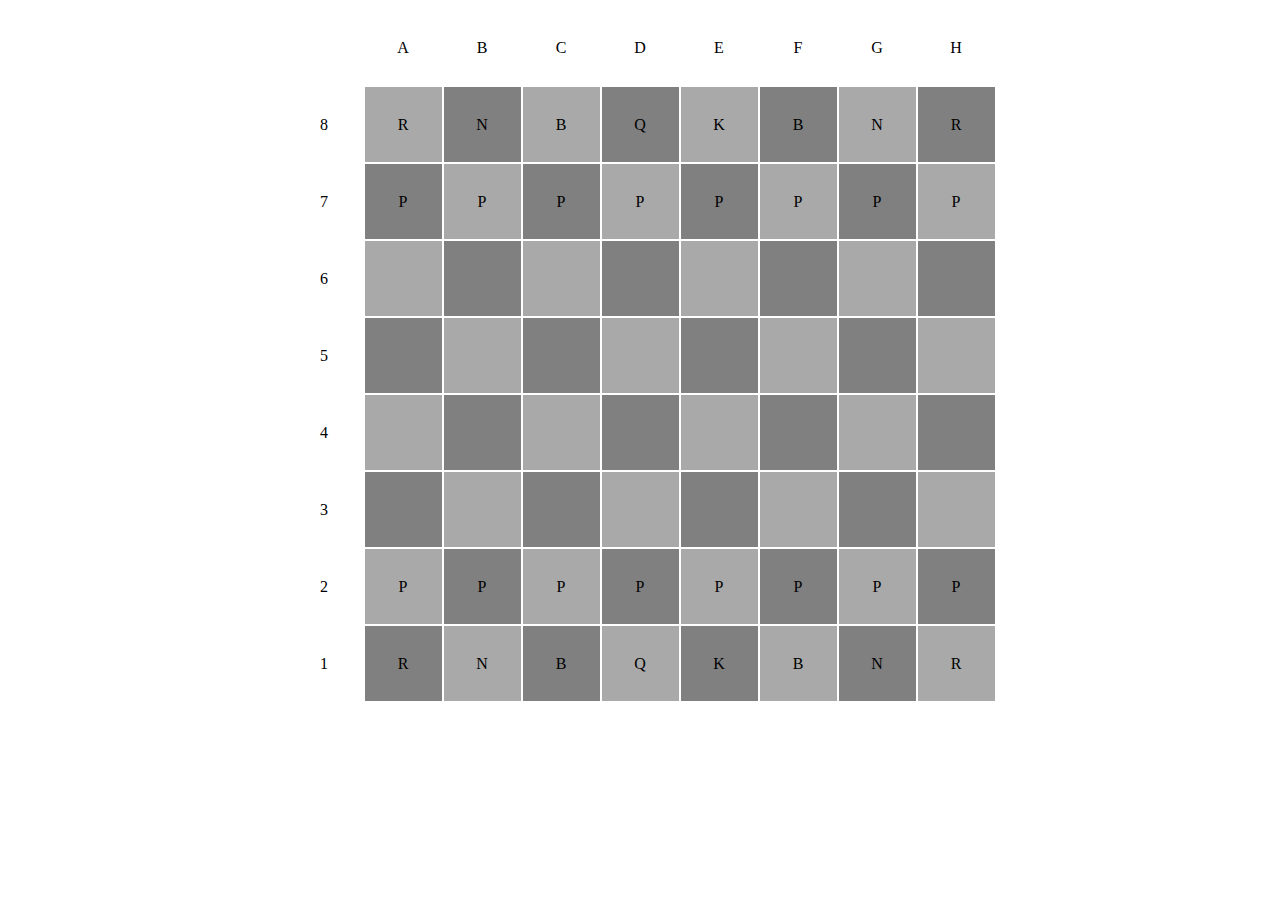
<file: hw5/index.html>
<meta charset="utf-8">
<head>
<meta http-equiv="Content-Type" content="text/html; charset=utf-8">
<meta charset="utf-8">
<body>
<script src="hw5_1.js" charset="utf-8"></script>
<script src="hw5_2.js" charset="utf-8"></script>
<//script src="hw5_3.js" charset="utf-8"></script>
</body>
</head>
</file>
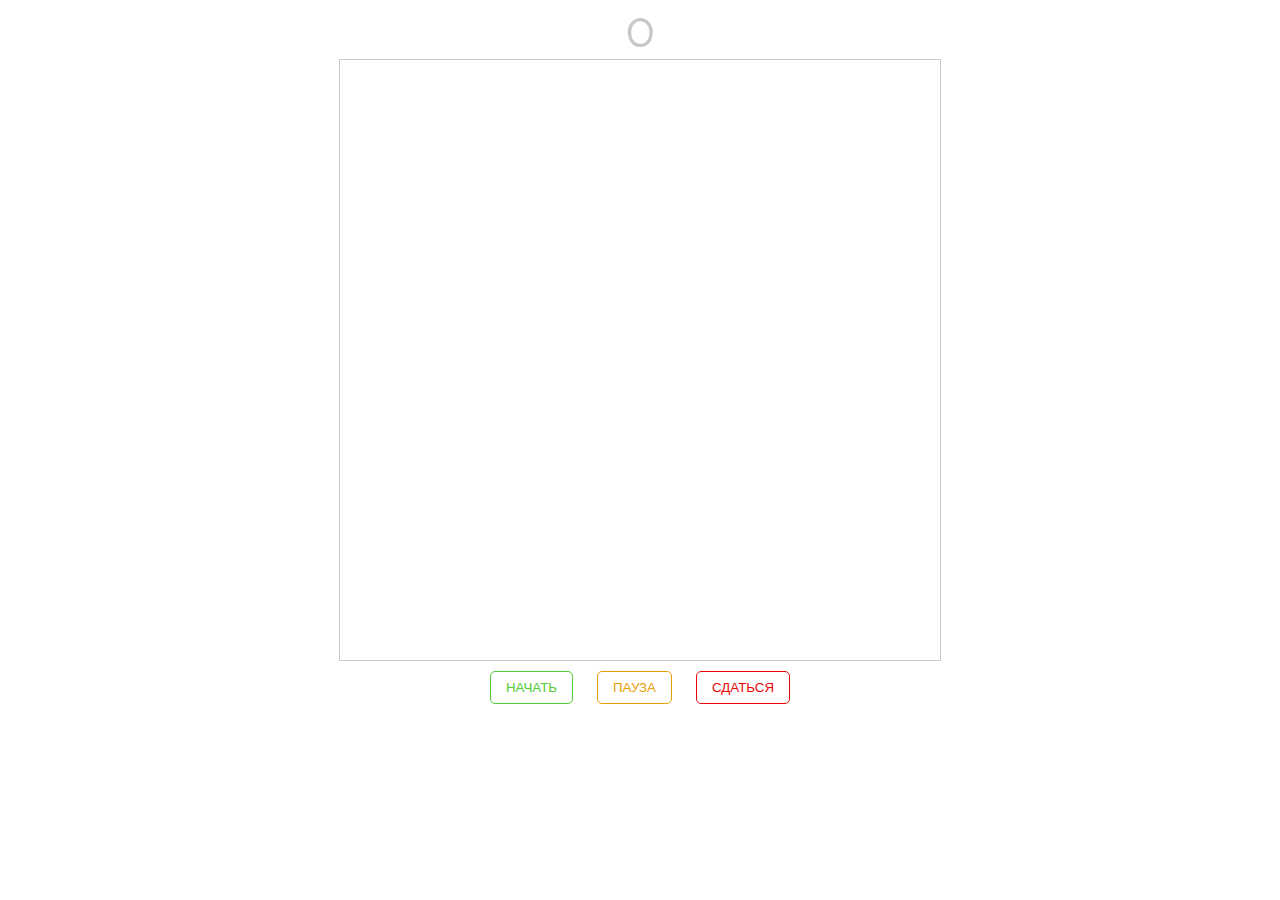
<file: hw8/index.html>
<!DOCTYPE html>
<html lang="en">
<head>
    <meta charset="UTF-8">
    <title>Урок 7 • Практикум</title>
    <link rel="preconnect" href="https://fonts.gstatic.com">
    <link href="https://fonts.googleapis.com/css2?family=Raleway&display=swap" rel="stylesheet">
    <link rel="stylesheet" type="text/css" href="styles.css">
    <script type="text/javascript" src="script.js"></script>
</head>
<body>
    <div id="game" class="game">
        <div id="score" class="score">
            <span id="score-value" class="value">0</span>
        </div>
        <div id="board" class="board"></div>
        <div id="buttons" class="buttons">
            <button id="button-start" class="start" type="button">Начать</button>
            <button id="button-pause" class="pause" type="button">Пауза</button>
            <button id="button-stop" class="stop" type="button">Сдаться</button>
        </div>
    </div>
</body>
</html>
</file>
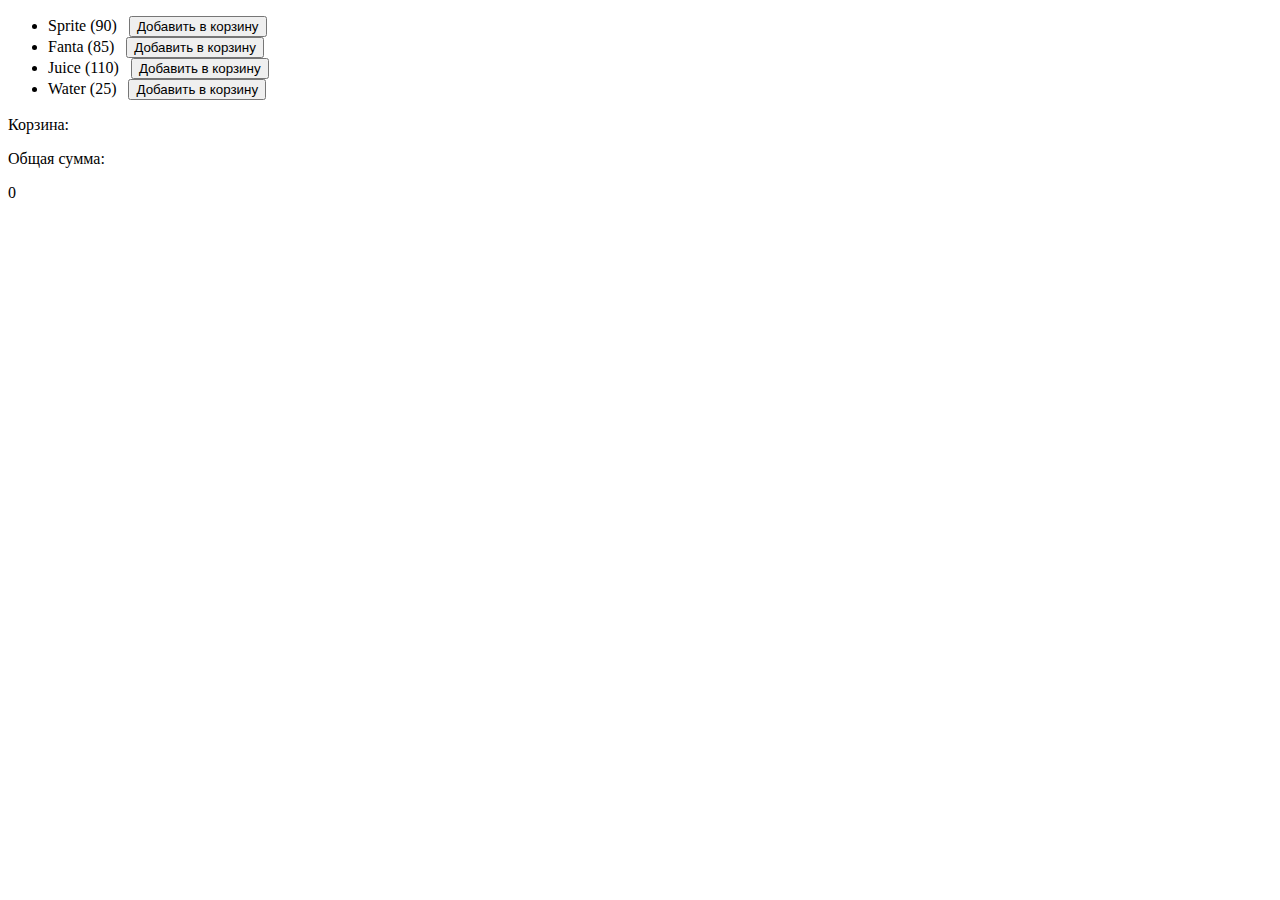
<file: hw6/hw6.1/index.html>
<!DOCTYPE html>
<html lang="en">
<head>
    	<title>HomeWork 6.1</title>
    	<script src="js/script1.js"></script>
	<meta http-equiv="Content-Type" content="text/html; charset=utf-8">
</head>
<body>
  <div id = "col1">
    <div>
      <ul id = "productList"></ul>
    </div>
      <div id = "col2">
        Корзина:
        <ul id = "basket"></ul>
        Общая сумма: <p id = "totalSum"></p>
      </div>
  </div>
</body>
</html>
</file>
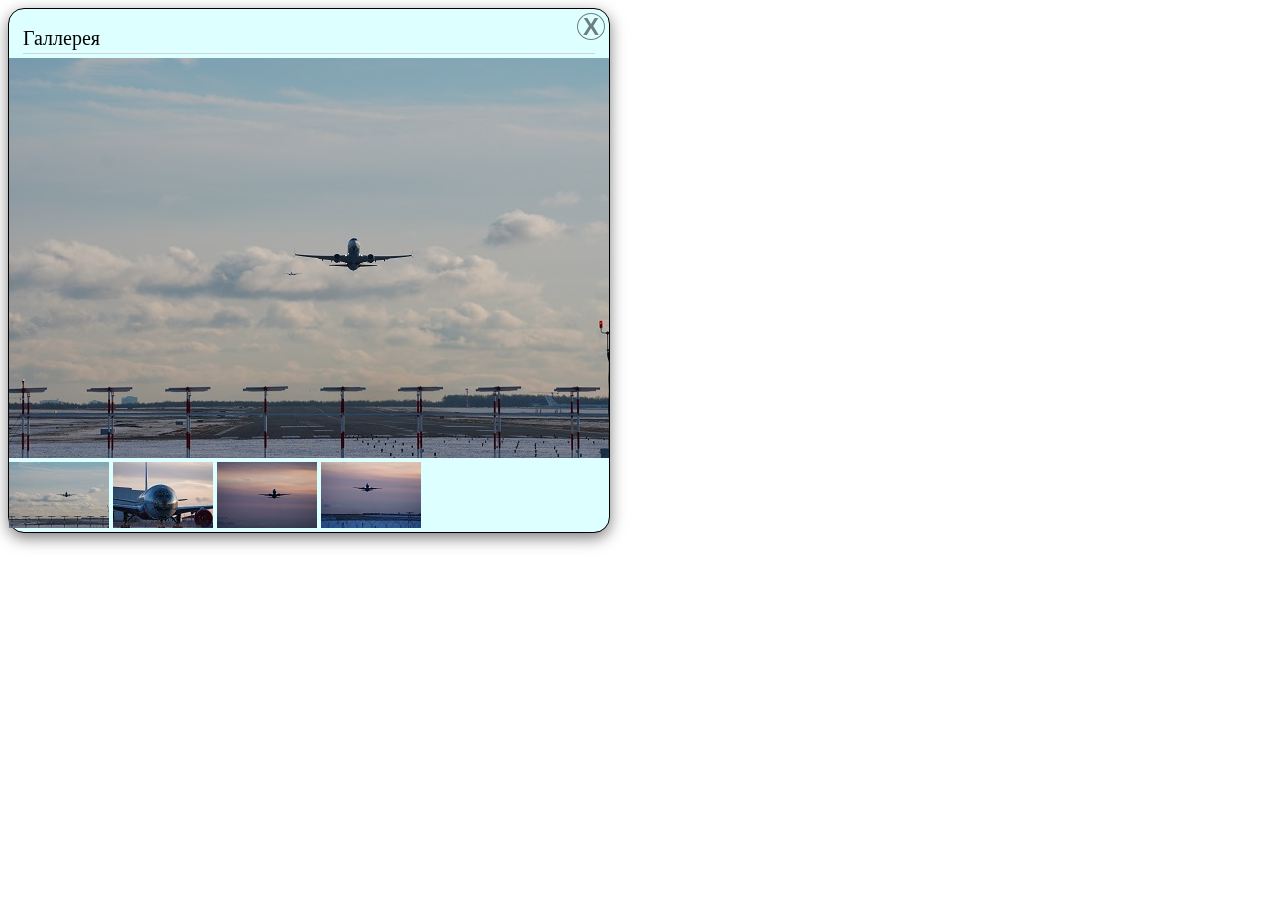
<file: hw6/hw6.2/index.html>
<!DOCTYPE html>
<html lang="ru">
<head>
<head>
    	<title>HomeWork 6.2</title>
	<meta http-equiv="Content-Type" content="text/html; charset=utf-8">
  <style type="text/css">
	.my_modal {
		position:fixed;
		top:0;
		right:0;
		bottom:0;
		left:0;
		background:rgba(0,0,0,0.5);
		z-index:1050;
		display:none;
		margin:0;
		padding:0;
	}

	.my_modal:target {
		display:block;
		overflow-y:auto;
	}

	.my_modal-dialog {
		position:relative;
		width:620;
		margin:10px;
		}
		@media (min-width:400px) {
			.my_modal-dialog {
				max-width:1400px;
				margin:30px auto;
			}
		}
	.my_modal-content {
		position:fixed;
		display:-webkit-box;
		display:-webkit-flex;
		display:-ms-flexbox;
		display:flex;
		-webkit-box-orient:vertical;
		-webkit-box-direction:normal;
		-webkit-flex-direction:column;
		-ms-flex-direction:column;
		flex-direction:column;
		background-color:#dfff;
		-webkit-background-clip:padding-box;
		background-clip:padding-box;
		border:1px solid; 
		//rgba:(0,0,0,.2);
		border-radius:16px;
		outline:0;}
		@media (min-width:1000px) {
			.my_modal-content{
				-webkit-box-shadow:0 5px 15px rgba(0,0,0,.5);
				box-shadow:0 5px 15px rgba(0,0,0,.5);
			}
		}
		.my_modal-header {
			display:block;
			padding:14px 14px 4px;
		}
		.my_modal-title {
			margin-top:0;
			margin-bottom:0;
			line-height:1.5;
			font-size:1.25rem;
			font-weight:500;
			border-bottom:1px solid #d4d4d4;
		}
		.close {
			padding:1px 5px 0;
			border:1px solid #000;
			border-radius:50%;
			font-family:sans-serif;
			font-size:24px;
			font-weight:700;
			line-height:1;
			color:#000;
			text-shadow:0 1px 0 #fff;
			opacity:.5;
			text-decoration:none;
			top:4px;
			right:4px;
			position:absolute;
		}
		.close:focus,
		.close:hover {
			color:#000;
			text-decoration:none;
			cursor:pointer;
			opacity:.75;
		}
		.my_modal-body {
			position:relative;
			-webkit-box-flex:1;
			-webkit-flex:1 1 auto;
			-ms-flex:1 1 auto;
			flex:1 1 auto;
			padding:15px;
			overflow:auto;
		}
  </style>
  <script src="js/script2.js"></script>
</head>

<body>
<div id="my_modal" class="modal_open">
    <div class="my_modal-content">
      <div class="my_modal-header">
        <p class="my_modal-title">Галлерея</p>
	<a href="../" title="Закрыть окно" class="close">X</a>
      </div>
      <div class = "gallery">
        <img src="img/original1.jpg" width="600"> 
      </div>
      <div class="thumb">    
          <img id = "original1" src="img/original1_thumb.jpg">
          <img id = "original2" src="img/original2_thumb.jpg">
          <img id = "original3" src="img/original3_thumb.jpg"> 
          <img id = "original4" src="img/original4_thumb.jpg">
      </div>
    </div>
</div>
</body>
</html>
</file>
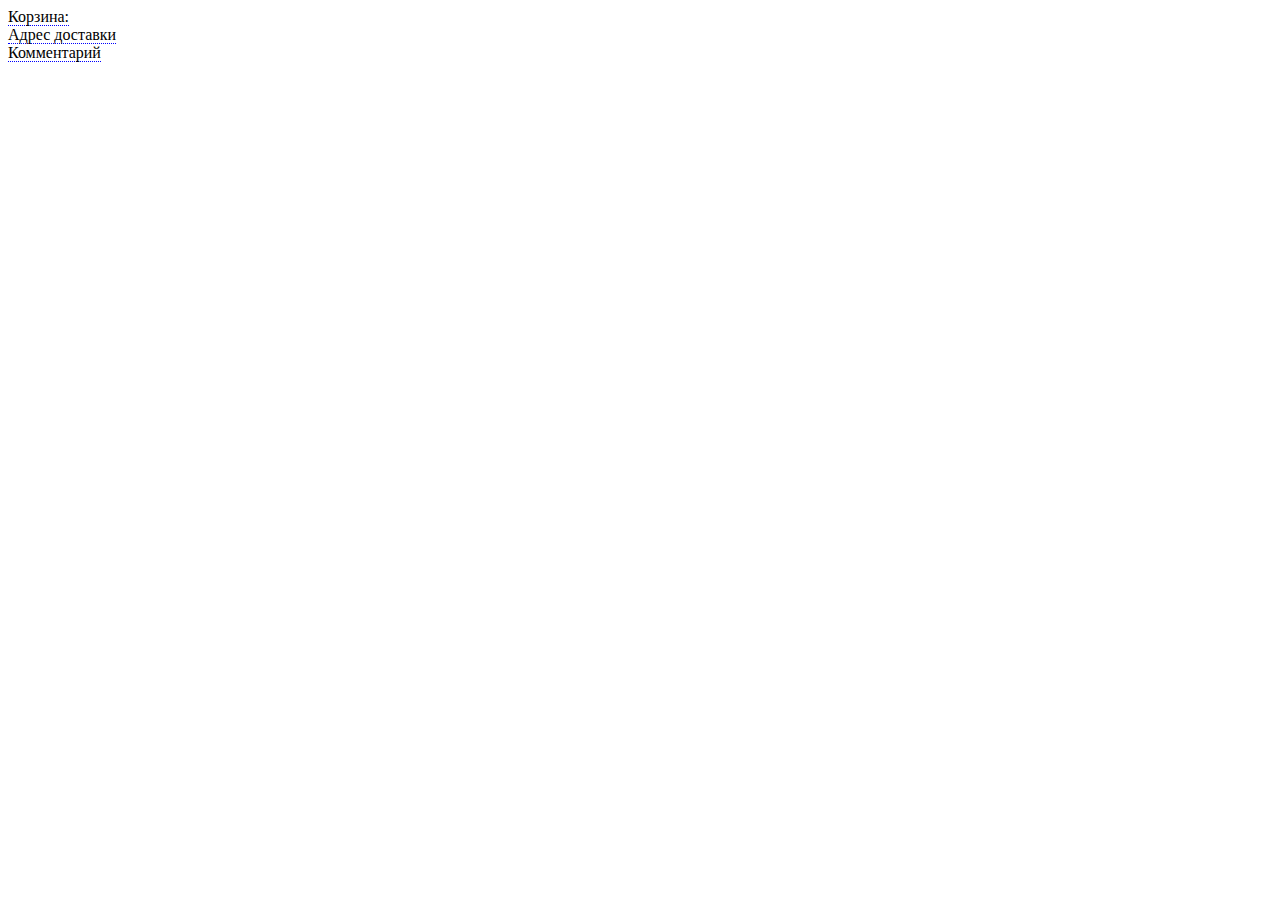
<file: hw7/hw7.1/index.html>
<!DOCTYPE html>
<html lang="en">
<head>
    	<title>HomeWork 7.1</title>
        <link rel="stylesheet" href="style.css" />
    	<script src="js/script1.js"></script>
	<meta http-equiv="Content-Type" content="text/html; charset=utf-8">
</head>
<body>

  <div id = "col1">

        <input class="hide" id="basketSelect" type="checkbox" >
        <label for="basketSelect">Корзина:</label>
	<div>
	 <div>
         <ul id = "productList"></ul>
         </div>
         В корзине:
         <ul id = "basket"></ul>
         Общая сумма: <p id = "totalSum"></p>
	</div>
      
	<input class="hide" id="addressOfDelivery" type="checkbox" >
        <label for="addressOfDelivery"><br>Адрес доставки</label>
        <div>
            <input type="text">
        </div>          
        <input class="hide" id="commentOfOrder" type="checkbox" >
        <label for="commentOfOrder"><br>Комментарий</label>
        <div>
            <input type="text">
        </div>          
        </div>
  </div>
</body>
</html>
</file>
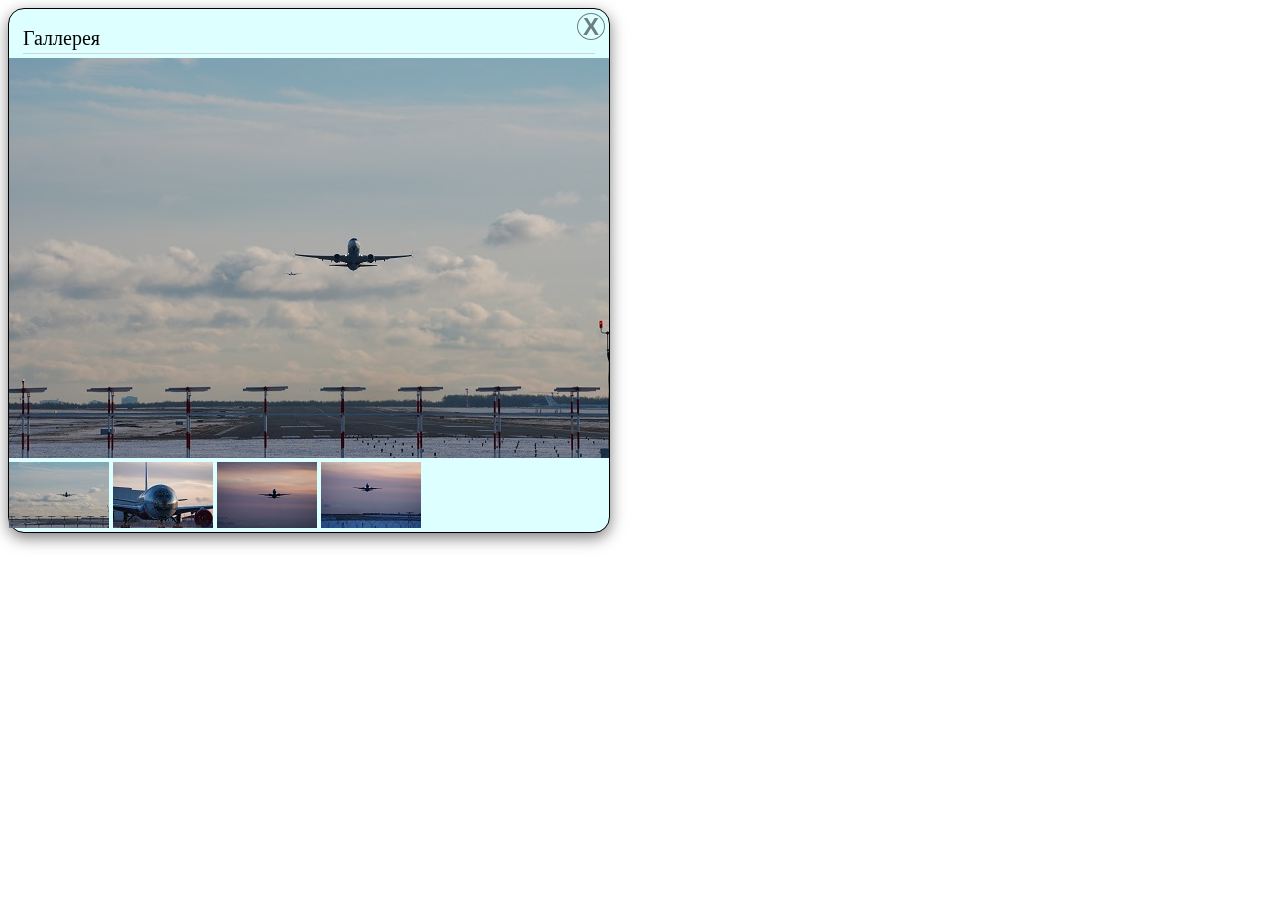
<file: hw7/hw7.2/index.html>
<!DOCTYPE html>
<html lang="ru">
<head>
<head>
    	<title>HomeWork 7.2</title>
	<meta http-equiv="Content-Type" content="text/html; charset=utf-8">
  <style type="text/css">
	.my_modal {
		position:fixed;
		top:0;
		right:0;
		bottom:0;
		left:0;
		background:rgba(0,0,0,0.5);
		z-index:1050;
		display:none;
		margin:0;
		padding:0;
	}

	.my_modal:target {
		display:block;
		overflow-y:auto;
	}

	.my_modal-dialog {
		position:relative;
		width:620;
		margin:10px;
		}
		@media (min-width:400px) {
			.my_modal-dialog {
				max-width:1400px;
				margin:30px auto;
			}
		}
	.my_modal-content {
		position:fixed;
		display:-webkit-box;
		display:-webkit-flex;
		display:-ms-flexbox;
		display:flex;
		-webkit-box-orient:vertical;
		-webkit-box-direction:normal;
		-webkit-flex-direction:column;
		-ms-flex-direction:column;
		flex-direction:column;
		background-color:#dfff;
		-webkit-background-clip:padding-box;
		background-clip:padding-box;
		border:1px solid; 
		//rgba:(0,0,0,.2);
		border-radius:16px;
		outline:0;}
		@media (min-width:1000px) {
			.my_modal-content{
				-webkit-box-shadow:0 5px 15px rgba(0,0,0,.5);
				box-shadow:0 5px 15px rgba(0,0,0,.5);
			}
		}
		.my_modal-header {
			display:block;
			padding:14px 14px 4px;
		}
		.my_modal-title {
			margin-top:0;
			margin-bottom:0;
			line-height:1.5;
			font-size:1.25rem;
			font-weight:500;
			border-bottom:1px solid #d4d4d4;
		}
		.close {
			padding:1px 5px 0;
			border:1px solid #000;
			border-radius:50%;
			font-family:sans-serif;
			font-size:24px;
			font-weight:700;
			line-height:1;
			color:#000;
			text-shadow:0 1px 0 #fff;
			opacity:.5;
			text-decoration:none;
			top:4px;
			right:4px;
			position:absolute;
		}
		.close:focus,
		.close:hover {
			color:#000;
			text-decoration:none;
			cursor:pointer;
			opacity:.75;
		}
		.my_modal-body {
			position:relative;
			-webkit-box-flex:1;
			-webkit-flex:1 1 auto;
			-ms-flex:1 1 auto;
			flex:1 1 auto;
			padding:15px;
			overflow:auto;
		}
  </style>
  <script src="js/script2.js"></script>
</head>

<body>
<div id="my_modal" class="modal_open">
    <div class="my_modal-content">
      <div class="my_modal-header">
        <p class="my_modal-title">Галлерея</p>
	<a href="../" title="Закрыть окно" class="close">X</a>
      </div>
      <div class = "gallery">
        <img src="img/original1.jpg" width="600"> 
      </div>
      <div class="thumb">    
          <img id = "original1" src="img/original1_thumb.jpg">
          <img id = "original2" src="img/original2_thumb.jpg">
          <img id = "original3" src="img/original3_thumb.jpg"> 
          <img id = "original4" src="img/original4_thumb.jpg">
      </div>
    </div>
</div>
</body>
</html>
</file>
<file: hw8/styles.css>
html, body {
    font-family: 'Raleway', sans-serif;
    height: 100%;
    margin: 0;
}

.game {
    display: flex;
    flex-flow: column nowrap;
    align-items: center;
    height: 100%;
}

.score {
    font-size: 50px;
    color: rgb(200, 200, 200);
}
.game.started .score {
    color: rgb(82, 205, 50);
}
.game.paused .score {
    color: rgb(233, 158, 6);
}
.game.stopped .score {
    color: rgb(233, 6, 6);
}

.board {
    display: grid;
    grid-template-rows: repeat(20, 1fr);
    grid-template-columns: repeat(20, 1fr);
    height: 600px;
    width: 600px;
    border: rgb(200, 200, 200) 1px solid;
}
.board .cell {
    border: rgb(247 247 247) 1px solid;
}
.board .cell.snake {
    background-color: rgb(40, 98, 22);
}
.board .cell.food {
    background-color: rgb(98, 22, 22);
}
.game.started .board {
    border-color: rgb(82, 205, 50);
}
.game.paused .board {
    border-color: rgb(233, 158, 6);
}
.game.stopped .board {
    border-color: rgb(233, 6, 6);
}

.buttons button {
    background-color: transparent;
    margin: 10px;
    line-height: 31px;
    text-transform: uppercase;
    cursor: pointer;
    border-radius: 5px;
    padding: 0 15px;
    border: rgb(200, 200, 200) 1px solid;
}

.buttons button.start {
    border-color: rgb(82, 205, 50);
    color: rgb(82, 205, 50);
}
.buttons button.start:hover {
    border-color: rgba(82, 205, 50, 0.5);
    color: rgba(82, 205, 50, 0.5);
}
.buttons button.start:active {
    border-color: rgba(82, 205, 50, 0.8);
    color: rgba(82, 205, 50, 0.8);
}

.buttons button.pause {
    border-color: rgb(233, 158, 6);
    color: rgb(233, 158, 6);
}
.buttons button.pause:hover {
    border-color: rgba(233, 158, 6, 0.5);
    color: rgba(233, 158, 6, 0.5);
}
.buttons button.pause:active {
    border-color: rgba(233, 158, 6, 0.8);
    color: rgba(233, 158, 6, 0.8);
}

.buttons button.stop {
    border-color: rgb(233, 6, 6);
    color: rgb(233, 6, 6);
}
.buttons button.stop:hover {
    border-color: rgba(233, 6, 6, 0.5);
    color: rgba(233, 6, 6, 0.5);
}
.buttons button.stop:active {
    border-color: rgba(233, 6, 6, 0.8);
    color: rgba(233, 6, 6, 0.8);
}
</file>
<file: hw7/hw7.1/style.css>
.hide, .hide + label ~ div {
        display: none; 
    }


    .hide + label,
    .hide:checked + label {
        padding: 0;
        cursor: pointer;
        border-bottom: 1px dotted blue;
    }

    .hide:checked + label {
        border-bottom: 0;
    }

    .hide:checked + label + div {
        display: block; 
        background: #ededed;
        -moz-box-shadow: inset 3px 3px 10px #ededed;
        -webkit-box-shadow: inset 3px 3px 10px #7d8e8f;
        box-shadow: inset 3px 3px 10px #ededed;
        padding: 20px; 
    }
</file>
